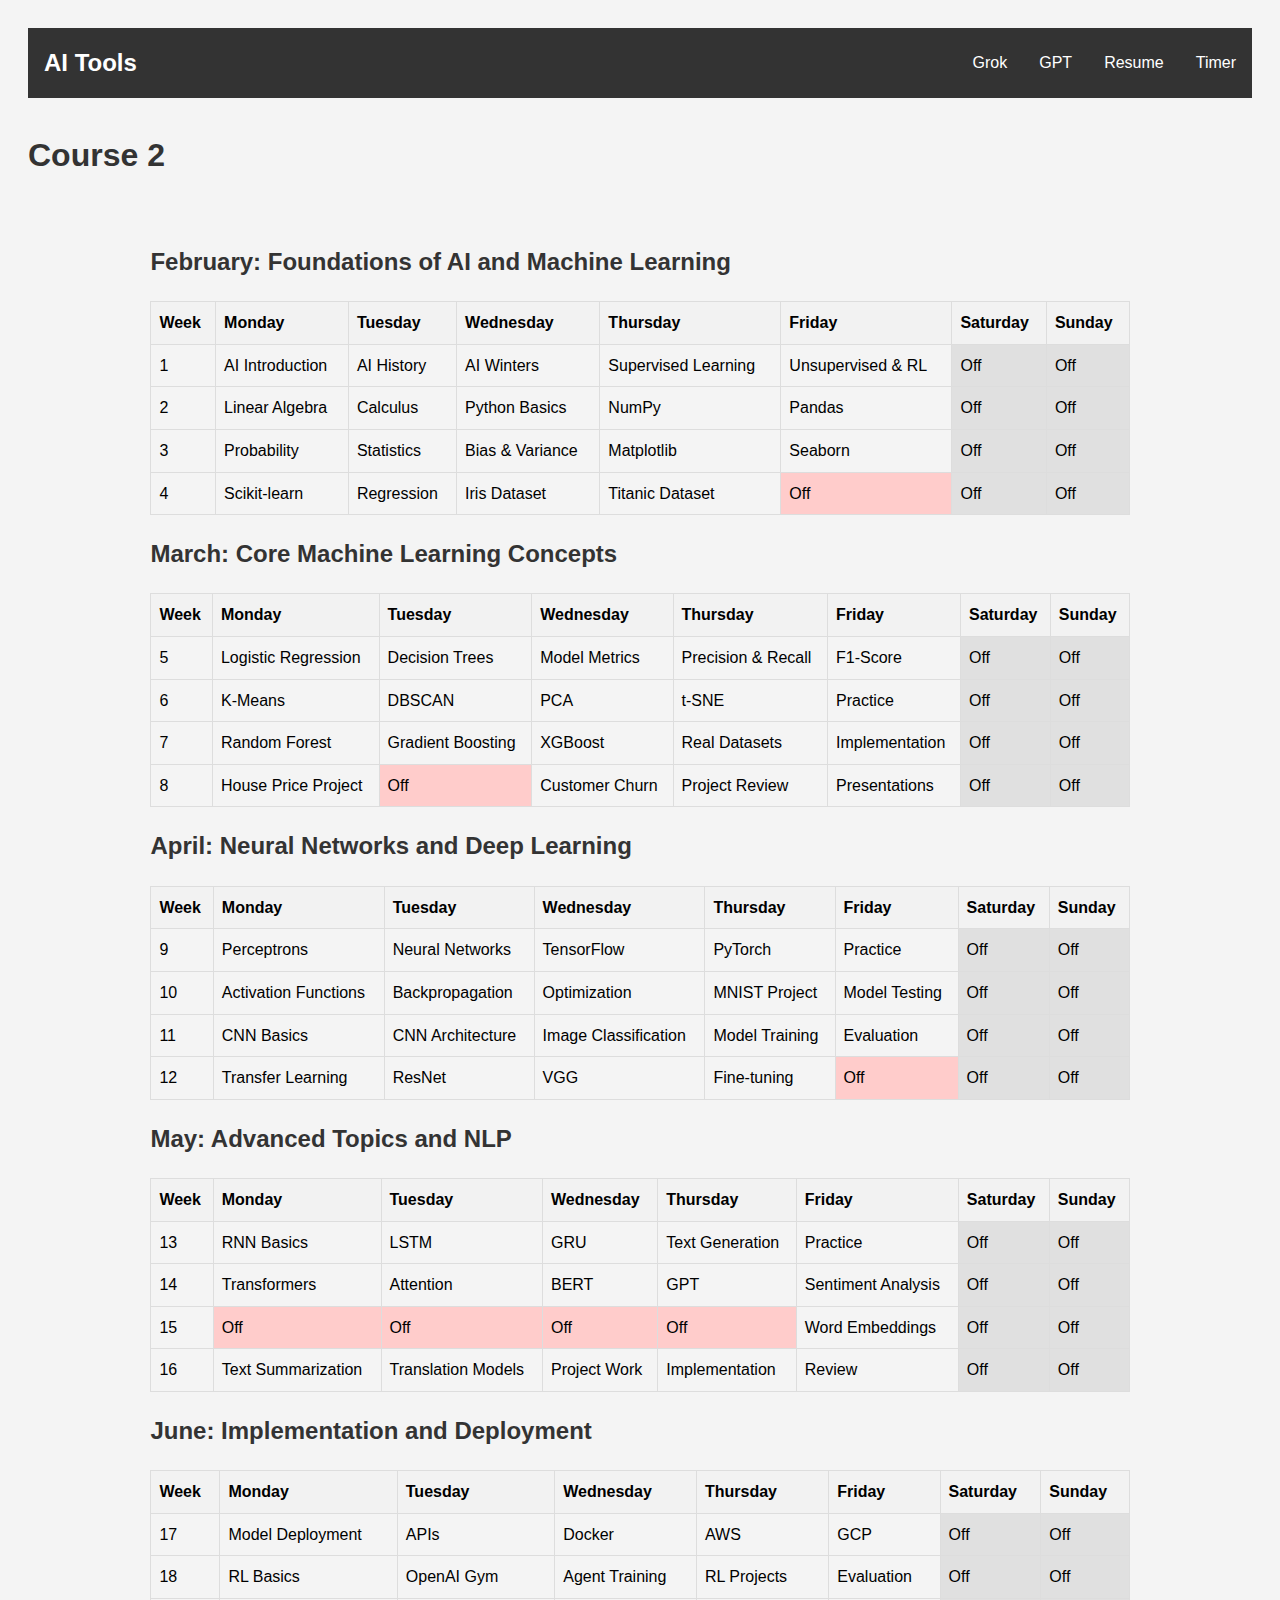
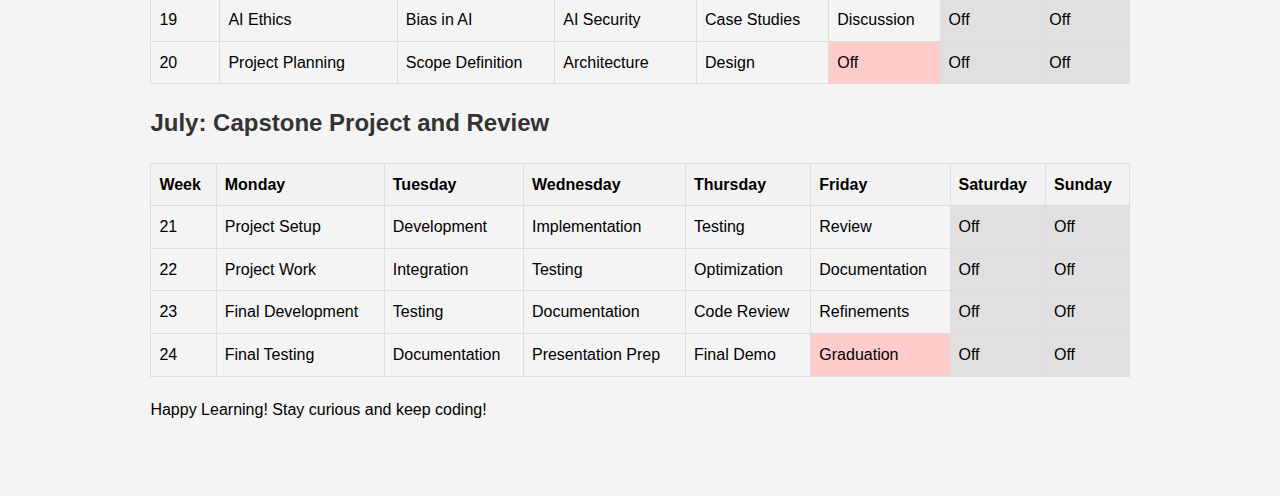
<file: gpt.html>
<!DOCTYPE html>
<html lang="en">
<head>
    <meta charset="UTF-8">
    <meta name="viewport" content="width=device-width, initial-scale=1.0">
    <title>Introduction to AI </title>
    <link rel="stylesheet" href="style.css">
</head>
<body>
    <header>
      <nav>
        <div class="nav-wrapper">
            <a href="index.html" class="logo">AI Tools</a>
            <ul class="nav-links">
                <li><a href="grok.html">Grok</a></li>
                <li><a href="gpt.html">GPT</a></li>
                <li><a href="resume.html">Resume</a></li>
                <li><a href="timer.html">Timer</a></li>

            </ul>
        </div>
      </nav>
        <h1>Course 2</h1>
    </header>

    <div class="container">
        <h2>February: Foundations of AI and Machine Learning</h2>
        <table>
            <tr><th>Week</th><th>Monday</th><th>Tuesday</th><th>Wednesday</th><th>Thursday</th><th>Friday</th><th>Saturday</th><th>Sunday</th></tr>
            <tr><td>1</td><td>AI Introduction</td><td>AI History</td><td>AI Winters</td><td>Supervised Learning</td><td>Unsupervised & RL</td><td class="off">Off</td><td class="off">Off</td></tr>
            <tr><td>2</td><td>Linear Algebra</td><td>Calculus</td><td>Python Basics</td><td>NumPy</td><td>Pandas</td><td class="off">Off</td><td class="off">Off</td></tr>
            <tr><td>3</td><td>Probability</td><td>Statistics</td><td>Bias & Variance</td><td>Matplotlib</td><td>Seaborn</td><td class="off">Off</td><td class="off">Off</td></tr>
            <tr><td>4</td><td>Scikit-learn</td><td>Regression</td><td>Iris Dataset</td><td>Titanic Dataset</td><td class="holiday">Off</td><td class="off">Off</td><td class="off">Off</td></tr>
        </table>

        <h2>March: Core Machine Learning Concepts</h2>
        <table>
            <tr><th>Week</th><th>Monday</th><th>Tuesday</th><th>Wednesday</th><th>Thursday</th><th>Friday</th><th>Saturday</th><th>Sunday</th></tr>
            <tr><td>5</td><td>Logistic Regression</td><td>Decision Trees</td><td>Model Metrics</td><td>Precision & Recall</td><td>F1-Score</td><td class="off">Off</td><td class="off">Off</td></tr>
            <tr><td>6</td><td>K-Means</td><td>DBSCAN</td><td>PCA</td><td>t-SNE</td><td>Practice</td><td class="off">Off</td><td class="off">Off</td></tr>
            <tr><td>7</td><td>Random Forest</td><td>Gradient Boosting</td><td>XGBoost</td><td>Real Datasets</td><td>Implementation</td><td class="off">Off</td><td class="off">Off</td></tr>
            <tr><td>8</td><td>House Price Project</td><td class="holiday">Off</td><td>Customer Churn</td><td>Project Review</td><td>Presentations</td><td class="off">Off</td><td class="off">Off</td></tr>
        </table>

        <h2>April: Neural Networks and Deep Learning</h2>
        <table>
            <tr><th>Week</th><th>Monday</th><th>Tuesday</th><th>Wednesday</th><th>Thursday</th><th>Friday</th><th>Saturday</th><th>Sunday</th></tr>
            <tr><td>9</td><td>Perceptrons</td><td>Neural Networks</td><td>TensorFlow</td><td>PyTorch</td><td>Practice</td><td class="off">Off</td><td class="off">Off</td></tr>
            <tr><td>10</td><td>Activation Functions</td><td>Backpropagation</td><td>Optimization</td><td>MNIST Project</td><td>Model Testing</td><td class="off">Off</td><td class="off">Off</td></tr>
            <tr><td>11</td><td>CNN Basics</td><td>CNN Architecture</td><td>Image Classification</td><td>Model Training</td><td>Evaluation</td><td class="off">Off</td><td class="off">Off</td></tr>
            <tr><td>12</td><td>Transfer Learning</td><td>ResNet</td><td>VGG</td><td>Fine-tuning</td><td class="holiday">Off</td><td class="off">Off</td><td class="off">Off</td></tr>
        </table>

        <h2>May: Advanced Topics and NLP</h2>
        <table>
            <tr><th>Week</th><th>Monday</th><th>Tuesday</th><th>Wednesday</th><th>Thursday</th><th>Friday</th><th>Saturday</th><th>Sunday</th></tr>
            <tr><td>13</td><td>RNN Basics</td><td>LSTM</td><td>GRU</td><td>Text Generation</td><td>Practice</td><td class="off">Off</td><td class="off">Off</td></tr>
            <tr><td>14</td><td>Transformers</td><td>Attention</td><td>BERT</td><td>GPT</td><td>Sentiment Analysis</td><td class="off">Off</td><td class="off">Off</td></tr>
            <tr><td>15</td><td class="holiday">Off</td><td class="holiday">Off</td><td class="holiday">Off</td><td class="holiday">Off</td><td>Word Embeddings</td><td class="off">Off</td><td class="off">Off</td></tr>
            <tr><td>16</td><td>Text Summarization</td><td>Translation Models</td><td>Project Work</td><td>Implementation</td><td>Review</td><td class="off">Off</td><td class="off">Off</td></tr>
        </table>

        <h2>June: Implementation and Deployment</h2>
        <table>
            <tr><th>Week</th><th>Monday</th><th>Tuesday</th><th>Wednesday</th><th>Thursday</th><th>Friday</th><th>Saturday</th><th>Sunday</th></tr>
            <tr><td>17</td><td>Model Deployment</td><td>APIs</td><td>Docker</td><td>AWS</td><td>GCP</td><td class="off">Off</td><td class="off">Off</td></tr>
            <tr><td>18</td><td>RL Basics</td><td>OpenAI Gym</td><td>Agent Training</td><td>RL Projects</td><td>Evaluation</td><td class="off">Off</td><td class="off">Off</td></tr>
            <tr><td>19</td><td>AI Ethics</td><td>Bias in AI</td><td>AI Security</td><td>Case Studies</td><td>Discussion</td><td class="off">Off</td><td class="off">Off</td></tr>
            <tr><td>20</td><td>Project Planning</td><td>Scope Definition</td><td>Architecture</td><td>Design</td><td class="holiday">Off</td><td class="off">Off</td><td class="off">Off</td></tr>
        </table>

        <h2>July: Capstone Project and Review</h2>
        <table>
            <tr><th>Week</th><th>Monday</th><th>Tuesday</th><th>Wednesday</th><th>Thursday</th><th>Friday</th><th>Saturday</th><th>Sunday</th></tr>
            <tr><td>21</td><td>Project Setup</td><td>Development</td><td>Implementation</td><td>Testing</td><td>Review</td><td class="off">Off</td><td class="off">Off</td></tr>
            <tr><td>22</td><td>Project Work</td><td>Integration</td><td>Testing</td><td>Optimization</td><td>Documentation</td><td class="off">Off</td><td class="off">Off</td></tr>
            <tr><td>23</td><td>Final Development</td><td>Testing</td><td>Documentation</td><td>Code Review</td><td>Refinements</td><td class="off">Off</td><td class="off">Off</td></tr>
            <tr><td>24</td><td>Final Testing</td><td>Documentation</td><td>Presentation Prep</td><td>Final Demo</td><td class="holiday">Graduation</td><td class="off">Off</td><td class="off">Off</td></tr>
        </table>

        <footer>
            <p>Happy Learning! Stay curious and keep coding!</p>
        </footer>
    </div>
</body>
</html>
</file>
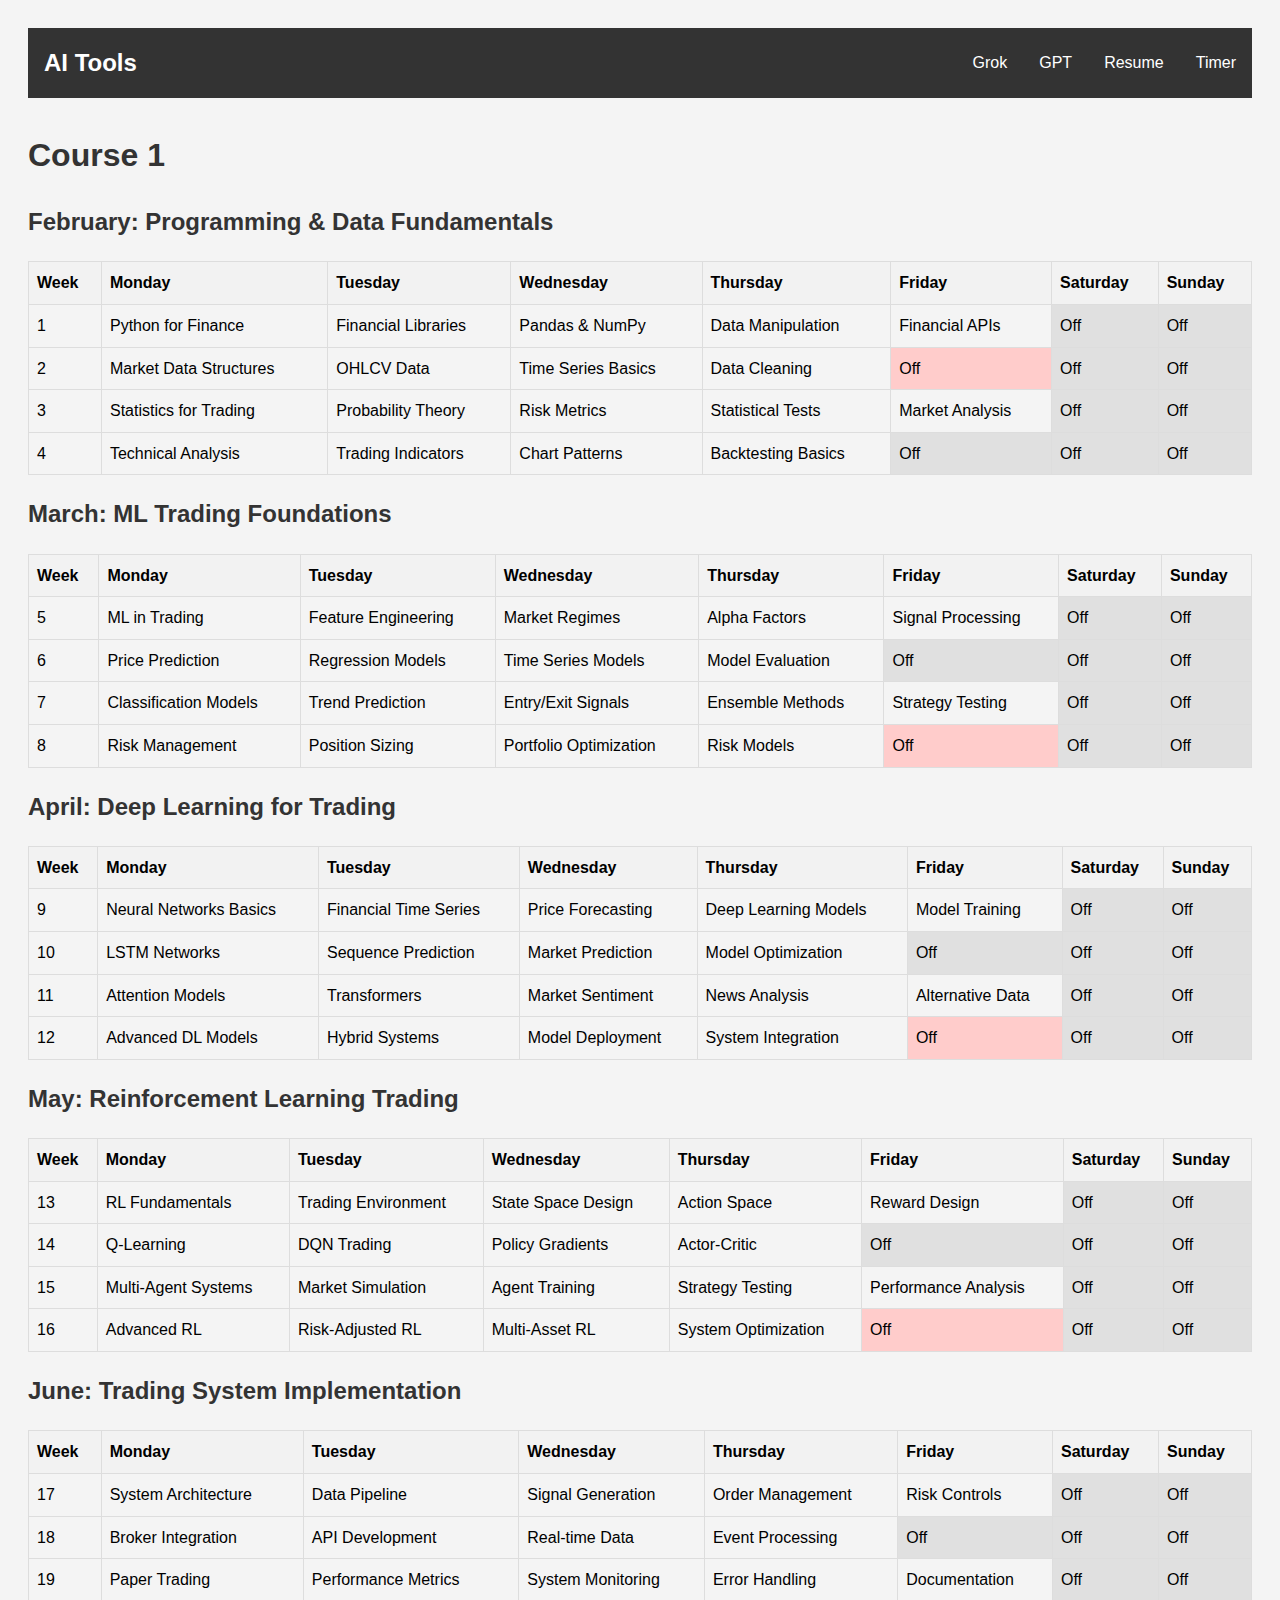
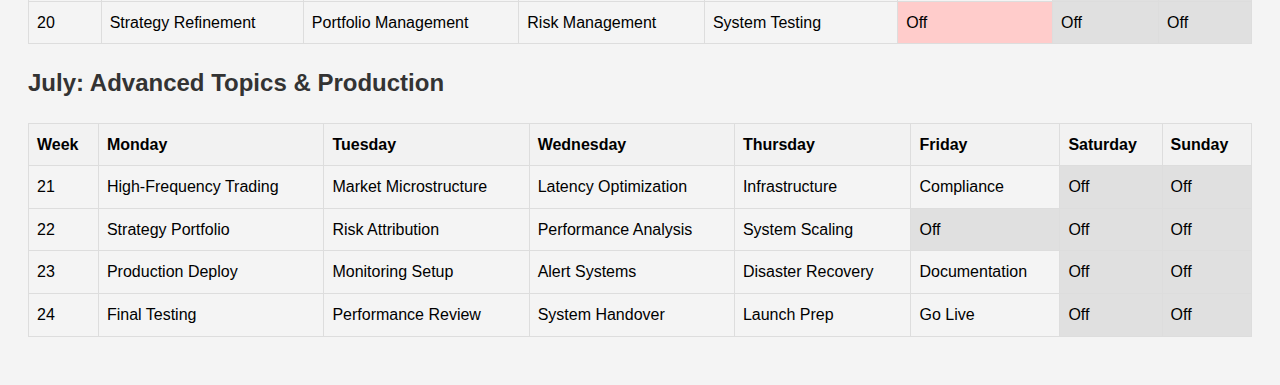
<file: grok.html>
<!DOCTYPE html>
<html lang="en">
<head>
    <meta charset="UTF-8">
    <meta name="viewport" content="width=device-width, initial-scale=1.0">
    <title>Trading algorith</title>
    <link rel="stylesheet" href="style.css">
</head>
<body>
    <nav>
        <div class="nav-wrapper">
            <a href="./index.html" class="logo">AI Tools</a>
            <ul class="nav-links">
                <li><a href="./grok.html">Grok</a></li>
                <li><a href="gpt.html">GPT</a></li>
                <li><a href="resume.html">Resume</a></li>
                <li><a href="timer.html">Timer</a></li>

            </ul>
        </div>
    </nav>
    <h1>Course 1</h1>
    
    <h2>February: Programming & Data Fundamentals</h2>
    <table>
        <tr><th>Week</th><th>Monday</th><th>Tuesday</th><th>Wednesday</th><th>Thursday</th><th>Friday</th><th>Saturday</th><th>Sunday</th></tr>
        <tr><td>1</td><td>Python for Finance</td><td>Financial Libraries</td><td>Pandas & NumPy</td><td>Data Manipulation</td><td>Financial APIs</td><td class="off">Off</td><td class="off">Off</td></tr>
        <tr><td>2</td><td>Market Data Structures</td><td>OHLCV Data</td><td>Time Series Basics</td><td>Data Cleaning</td><td class="holiday">Off</td><td class="off">Off</td><td class="off">Off</td></tr>
        <tr><td>3</td><td>Statistics for Trading</td><td>Probability Theory</td><td>Risk Metrics</td><td>Statistical Tests</td><td>Market Analysis</td><td class="off">Off</td><td class="off">Off</td></tr>
        <tr><td>4</td><td>Technical Analysis</td><td>Trading Indicators</td><td>Chart Patterns</td><td>Backtesting Basics</td><td class="off">Off</td><td class="off">Off</td><td class="off">Off</td></tr>
    </table>

    <h2>March: ML Trading Foundations</h2>
    <table>
        <tr><th>Week</th><th>Monday</th><th>Tuesday</th><th>Wednesday</th><th>Thursday</th><th>Friday</th><th>Saturday</th><th>Sunday</th></tr>
        <tr><td>5</td><td>ML in Trading</td><td>Feature Engineering</td><td>Market Regimes</td><td>Alpha Factors</td><td>Signal Processing</td><td class="off">Off</td><td class="off">Off</td></tr>
        <tr><td>6</td><td>Price Prediction</td><td>Regression Models</td><td>Time Series Models</td><td>Model Evaluation</td><td class="off">Off</td><td class="off">Off</td><td class="off">Off</td></tr>
        <tr><td>7</td><td>Classification Models</td><td>Trend Prediction</td><td>Entry/Exit Signals</td><td>Ensemble Methods</td><td>Strategy Testing</td><td class="off">Off</td><td class="off">Off</td></tr>
        <tr><td>8</td><td>Risk Management</td><td>Position Sizing</td><td>Portfolio Optimization</td><td>Risk Models</td><td class="holiday">Off</td><td class="off">Off</td><td class="off">Off</td></tr>
    </table>

    <h2>April: Deep Learning for Trading</h2>
    <table>
        <tr><th>Week</th><th>Monday</th><th>Tuesday</th><th>Wednesday</th><th>Thursday</th><th>Friday</th><th>Saturday</th><th>Sunday</th></tr>
        <tr><td>9</td><td>Neural Networks Basics</td><td>Financial Time Series</td><td>Price Forecasting</td><td>Deep Learning Models</td><td>Model Training</td><td class="off">Off</td><td class="off">Off</td></tr>
        <tr><td>10</td><td>LSTM Networks</td><td>Sequence Prediction</td><td>Market Prediction</td><td>Model Optimization</td><td class="off">Off</td><td class="off">Off</td><td class="off">Off</td></tr>
        <tr><td>11</td><td>Attention Models</td><td>Transformers</td><td>Market Sentiment</td><td>News Analysis</td><td>Alternative Data</td><td class="off">Off</td><td class="off">Off</td></tr>
        <tr><td>12</td><td>Advanced DL Models</td><td>Hybrid Systems</td><td>Model Deployment</td><td>System Integration</td><td class="holiday">Off</td><td class="off">Off</td><td class="off">Off</td></tr>
    </table>

    <h2>May: Reinforcement Learning Trading</h2>
    <table>
        <tr><th>Week</th><th>Monday</th><th>Tuesday</th><th>Wednesday</th><th>Thursday</th><th>Friday</th><th>Saturday</th><th>Sunday</th></tr>
        <tr><td>13</td><td>RL Fundamentals</td><td>Trading Environment</td><td>State Space Design</td><td>Action Space</td><td>Reward Design</td><td class="off">Off</td><td class="off">Off</td></tr>
        <tr><td>14</td><td>Q-Learning</td><td>DQN Trading</td><td>Policy Gradients</td><td>Actor-Critic</td><td class="off">Off</td><td class="off">Off</td><td class="off">Off</td></tr>
        <tr><td>15</td><td>Multi-Agent Systems</td><td>Market Simulation</td><td>Agent Training</td><td>Strategy Testing</td><td>Performance Analysis</td><td class="off">Off</td><td class="off">Off</td></tr>
        <tr><td>16</td><td>Advanced RL</td><td>Risk-Adjusted RL</td><td>Multi-Asset RL</td><td>System Optimization</td><td class="holiday">Off</td><td class="off">Off</td><td class="off">Off</td></tr>
    </table>

    <h2>June: Trading System Implementation</h2>
    <table>
        <tr><th>Week</th><th>Monday</th><th>Tuesday</th><th>Wednesday</th><th>Thursday</th><th>Friday</th><th>Saturday</th><th>Sunday</th></tr>
        <tr><td>17</td><td>System Architecture</td><td>Data Pipeline</td><td>Signal Generation</td><td>Order Management</td><td>Risk Controls</td><td class="off">Off</td><td class="off">Off</td></tr>
        <tr><td>18</td><td>Broker Integration</td><td>API Development</td><td>Real-time Data</td><td>Event Processing</td><td class="off">Off</td><td class="off">Off</td><td class="off">Off</td></tr>
        <tr><td>19</td><td>Paper Trading</td><td>Performance Metrics</td><td>System Monitoring</td><td>Error Handling</td><td>Documentation</td><td class="off">Off</td><td class="off">Off</td></tr>
        <tr><td>20</td><td>Strategy Refinement</td><td>Portfolio Management</td><td>Risk Management</td><td>System Testing</td><td class="holiday">Off</td><td class="off">Off</td><td class="off">Off</td></tr>
    </table>

    <h2>July: Advanced Topics & Production</h2>
    <table>
        <tr><th>Week</th><th>Monday</th><th>Tuesday</th><th>Wednesday</th><th>Thursday</th><th>Friday</th><th>Saturday</th><th>Sunday</th></tr>
        <tr><td>21</td><td>High-Frequency Trading</td><td>Market Microstructure</td><td>Latency Optimization</td><td>Infrastructure</td><td>Compliance</td><td class="off">Off</td><td class="off">Off</td></tr>
        <tr><td>22</td><td>Strategy Portfolio</td><td>Risk Attribution</td><td>Performance Analysis</td><td>System Scaling</td><td class="off">Off</td><td class="off">Off</td><td class="off">Off</td></tr>
        <tr><td>23</td><td>Production Deploy</td><td>Monitoring Setup</td><td>Alert Systems</td><td>Disaster Recovery</td><td>Documentation</td><td class="off">Off</td><td class="off">Off</td></tr>
        <tr><td>24</td><td>Final Testing</td><td>Performance Review</td><td>System Handover</td><td>Launch Prep</td><td>Go Live</td><td class="off">Off</td><td class="off">Off</td></tr>
    </table>

</body>
</html>
</file>
<file: style.css>
body {
  font-family: Arial, sans-serif;
  line-height: 1.6;
  padding: 20px;
  background-color: #f4f4f4;
}
h1, h2, h3 {
  color: #333;
}
table {
  width: 100%;
  border-collapse: collapse;
  margin-bottom: 20px;
}
th, td {
  border: 1px solid #ddd;
  padding: 8px;
  text-align: left;
}
th {
  background-color: #f2f2f2;
}
.off {
  background-color: #e0e0e0;
}
.holiday {
  background-color: #ffcccb;
}
nav {
  background-color: #333;
  padding: 1rem 0;
  margin-bottom: 2rem;
}
.nav-wrapper {
  max-width: 1200px;
  margin: 0 auto;
  display: flex;
  justify-content: space-between;
  align-items: center;
  padding: 0 1rem;
}
.logo {
  color: white;
  font-size: 1.5rem;
  text-decoration: none;
  font-weight: bold;
}
.nav-links {
  list-style: none;
  display: flex;
  gap: 2rem;
  margin: 0;
  padding: 0;
}
.nav-links a {
  color: white;
  text-decoration: none;
  transition: color 0.3s ease;
}
.nav-links a:hover {
  color: #1abc9c;
}

/* Add new mobile-friendly styles */
@media screen and (max-width: 768px) {
  body {
    padding: 10px;
  }

  .nav-wrapper {
    flex-direction: column;
    gap: 1rem;
    padding: 1rem;
  }

  .nav-links {
    flex-direction: column;
    gap: 1rem;
    text-align: center;
    width: 100%;
  }

  table {
    display: block;
    overflow-x: auto;
    white-space: nowrap;
  }

  th, td {
    padding: 6px;
    font-size: 0.9rem;
  }

  h1 {
    font-size: 1.8rem;
  }

  h2 {
    font-size: 1.5rem;
  }
}

/* Additional styles for very small screens */
@media screen and (max-width: 480px) {
  th, td {
    padding: 4px;
    font-size: 0.8rem;
  }

  h1 {
    font-size: 1.6rem;
  }

  h2 {
    font-size: 1.3rem;
  }
}

.resume-container {
    max-width: 1000px;
    margin: 2rem auto;
    padding: 0 20px;
}

.resume-title {
    text-align: center;
    margin-bottom: 2rem;
    color: #333;
}

.pdf-wrapper {
    box-shadow: 0 4px 8px rgba(0, 0, 0, 0.1);
    border-radius: 8px;
    overflow: hidden;
    background: #fff;
}

.pdf-wrapper embed {
    display: block;
    border: none;
}

@media (max-width: 768px) {
    .resume-container {
        margin: 1rem auto;
    }
    
    .pdf-wrapper embed {
        height: 600px;
    }
}

/* Timer styles - Mobile Friendly Updates */
.container {
  width: 95%; /* Increased from 80% for mobile */
  padding: 15px; /* Reduced padding */
  margin: 10px auto;
}

.timer {
  font-size: 36px; /* Reduced from 48px */
  margin: 15px;
}

.controls {
  margin-bottom: 20px;
  padding: 15px;
}

.controls button {
  font-size: 16px; /* Reduced from 18px */
  padding: 8px 15px;
  margin: 3px;
  width: 100%; /* Make buttons full width on mobile */
  max-width: 200px;
}

.time-input {
  width: 60px; /* Slightly reduced */
  padding: 6px;
  font-size: 14px;
}

.task-item {
  padding: 10px;
  margin: 10px 0;
  flex-direction: column; /* Stack elements vertically on mobile */
  align-items: flex-start;
  gap: 10px;
  width: 100%; /* Ensure full width */
  box-sizing: border-box; /* Include padding in width calculation */
}

.task-controls {
  width: 100%;
  display: flex;
  flex-direction: column; /* Stack controls vertically on mobile */
  gap: 8px;
}

.task-timer {
  font-size: 14px; /* Smaller font size for mobile */
  width: 100%;
  text-align: center; /* Center align the timer */
  margin-bottom: 5px;
  display: flex;
  justify-content: space-between;
  align-items: center;
}

.time-inputs {
  display: flex;
  flex-wrap: wrap;
  gap: 5px;
  justify-content: center; /* Center the time inputs */
  width: 100%;
}

.time-inputs input {
  width: 45px; /* Smaller input width */
  padding: 4px;
  font-size: 12px;
}

/* Add media query for larger screens */
@media screen and (min-width: 768px) {
  .container {
    width: 80%;
    padding: 20px;
  }

  .timer {
    font-size: 48px;
  }

  .controls button {
    width: auto;
  }

  .task-item {
    flex-direction: row;
    align-items: center;
  }

  .task-timer {
    width: auto;
    text-align: right;
    margin-bottom: 0;
  }

  .task-controls {
    flex-direction: row; /* Restore horizontal layout */
    align-items: center;
    gap: 15px;
  }

  .time-inputs {
    justify-content: flex-start;
  }

  .time-inputs input {
    width: 60px;
    padding: 6px;
    font-size: 14px;
  }
}
</file>
